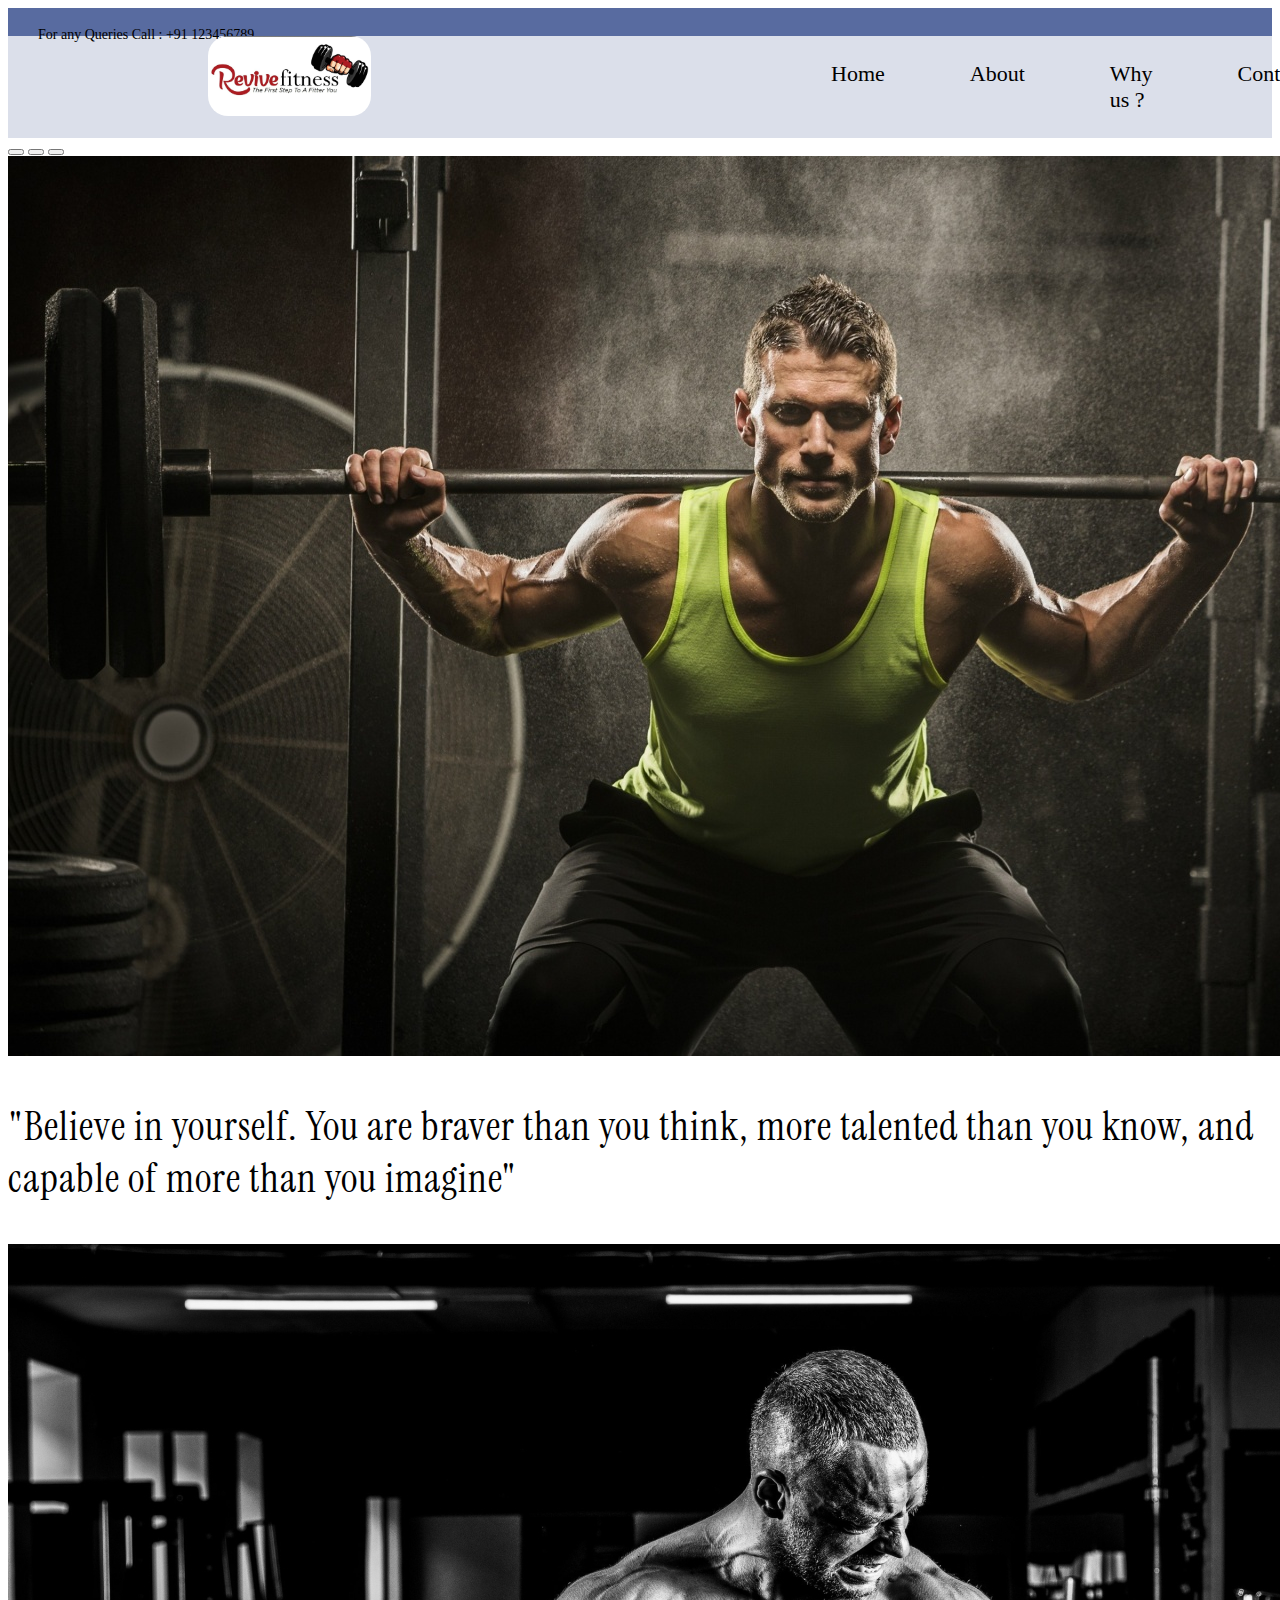
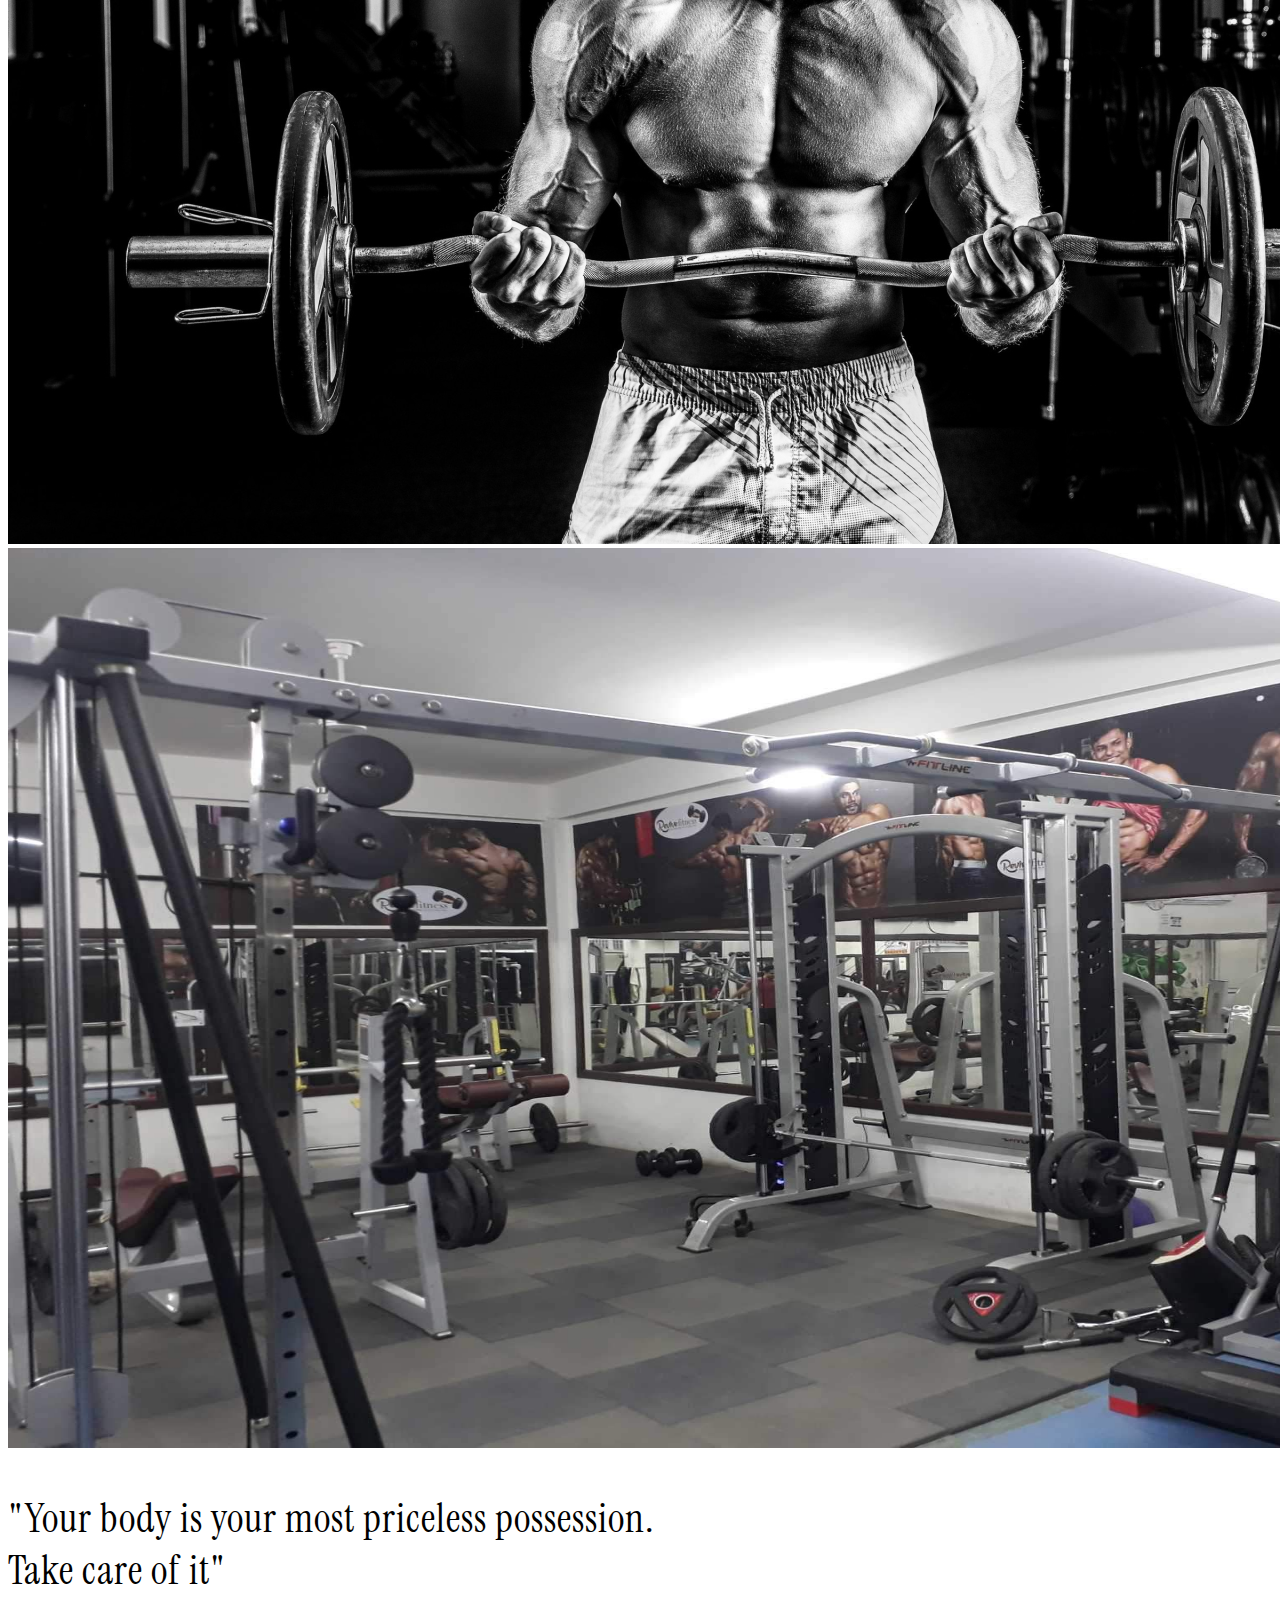
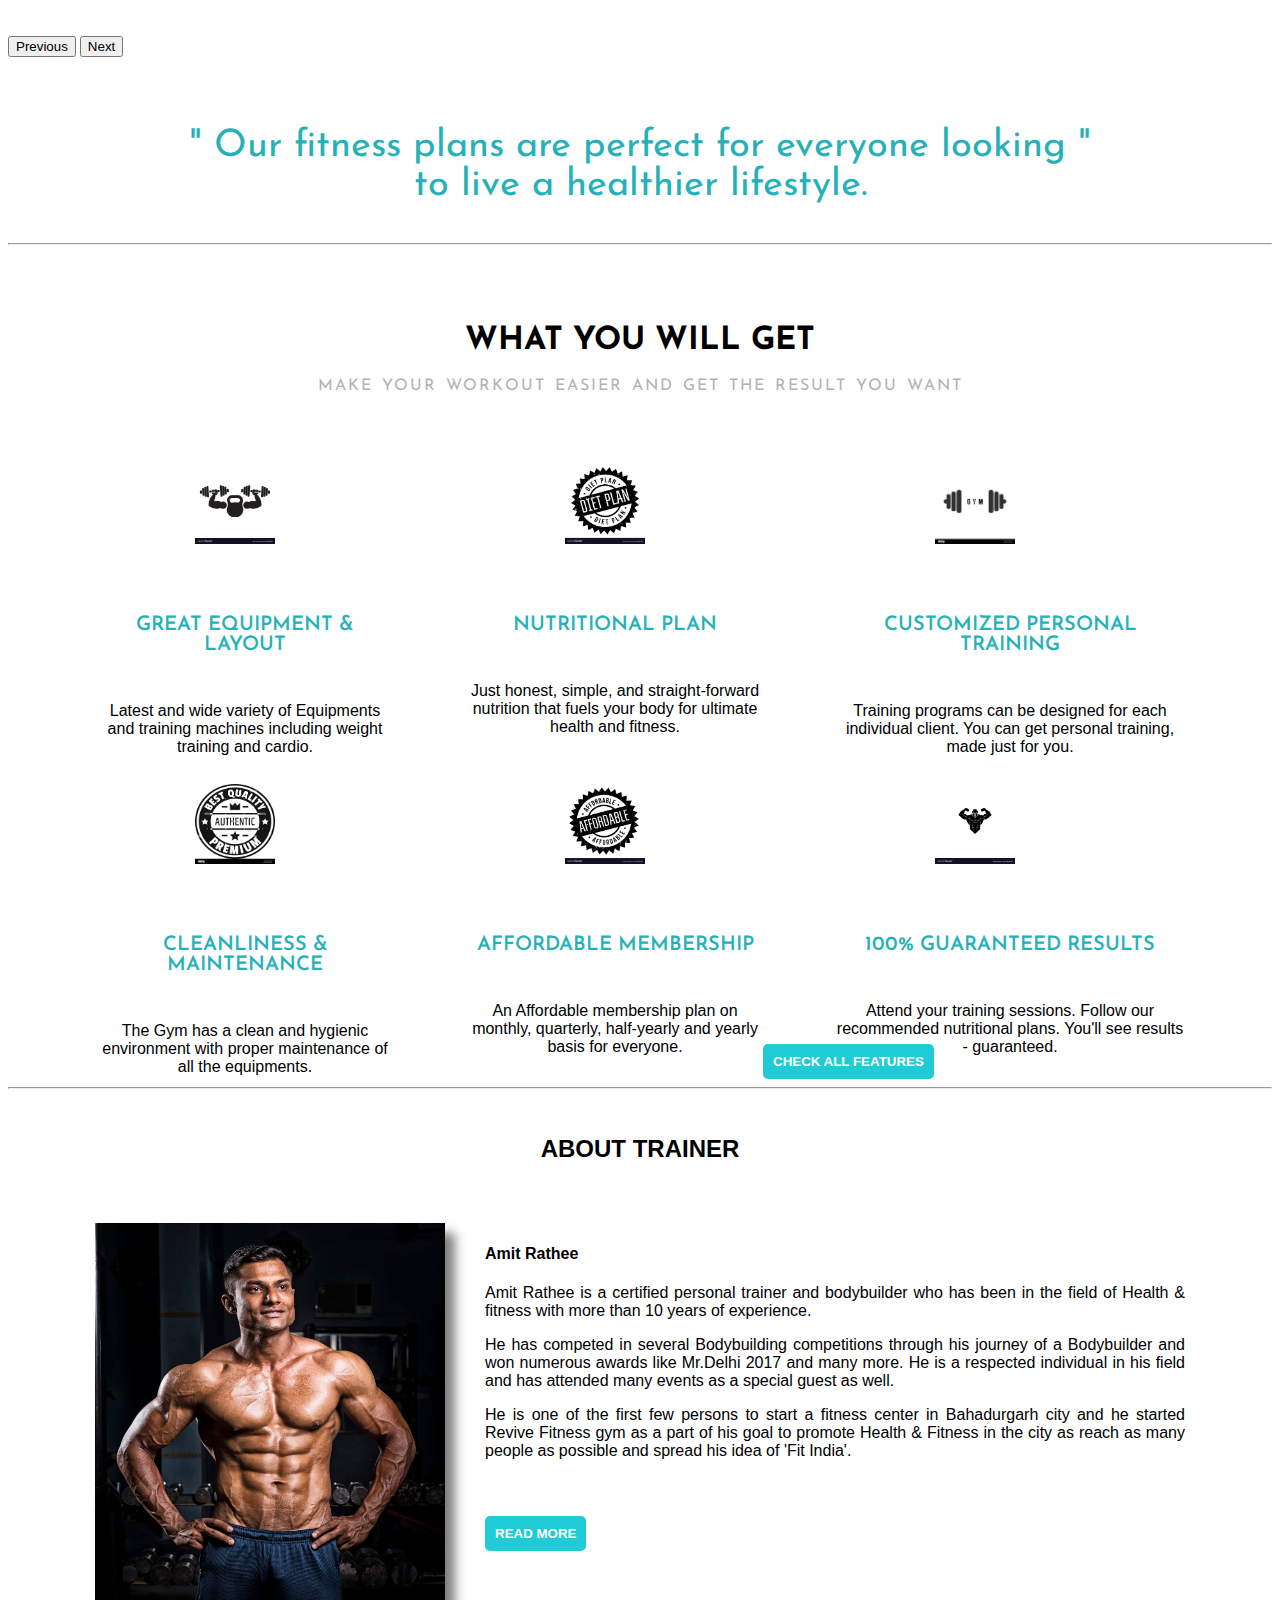
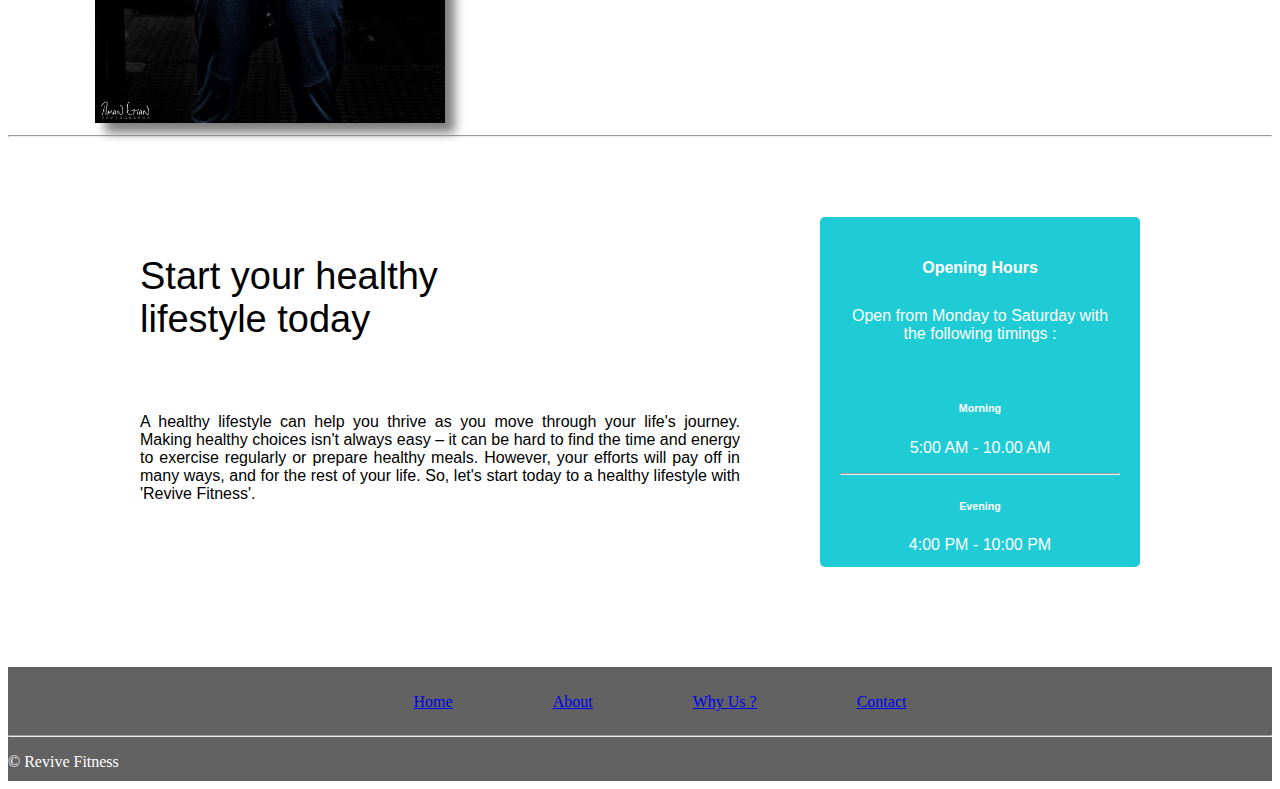
<file: index.html>
<!DOCTYPE html>
<html lang="en">
<head>
    <meta charset="UTF-8">
    <meta http-equiv="X-UA-Compatible" content="IE=edge">
    <meta name="viewport" content="width=device-width, initial-scale=1.0">
    <title>Revive Fitness</title>
    <link href="./style.css" rel="stylesheet">
  <link href="https://cdn.jsdelivr.net/npm/bootstrap@5.3.0-alpha3/dist/css/bootstrap.min.css" rel="stylesheet" integrity="sha384-KK94CHFLLe+nY2dmCWGMq91rCGa5gtU4mk92HdvYe+M/SXH301p5ILy+dN9+nJOZ" crossorigin="anonymous">
  <link rel="preconnect" href="https://fonts.googleapis.com">
  <link rel="preconnect" href="https://fonts.gstatic.com" crossorigin>
  <link href="https://fonts.googleapis.com/css2?family=Caveat&family=Josefin+Sans&family=Libre+Baskerville&display=swap" rel="stylesheet">

  <link rel="preconnect" href="https://fonts.googleapis.com">
  <link rel="preconnect" href="https://fonts.gstatic.com" crossorigin>
  <link href="https://fonts.googleapis.com/css2?family=Caveat&family=Instrument+Serif&family=Josefin+Sans&family=Libre+Baskerville&family=Playfair+Display&display=swap" rel="stylesheet">
</head>
<body>
    <div class="head1">
        <p style="margin-left: 30px; font-weight: 500; font-size: 14px; padding-top: 5px;">For any Queries Call : +91 123456789</p>
    </div>

   <section>
    <div class="navBar">
        <img src="./Images/logo.jpg" alt="logo">
        <li><a href="./index.html">Home</a></li>
        <li><a href="./About.html">About</a></li>
        <li><a href="./whyus.html">Why us ?</a></li>
        <li><a href="./contact.html">Contact</a></li>
    </div>
   </section> 

   <div id="carouselExampleCaptions" class="carousel slide">
    <div class="carousel-indicators">
      <button type="button" data-bs-target="#carouselExampleCaptions" data-bs-slide-to="0" class="active" aria-current="true" aria-label="Slide 1"></button>
      <button type="button" data-bs-target="#carouselExampleCaptions" data-bs-slide-to="1" aria-label="Slide 2"></button>
      <button type="button" data-bs-target="#carouselExampleCaptions" data-bs-slide-to="2" aria-label="Slide 3"></button>
    </div>
    <div class="carousel-inner">
      <div class="carousel-item active">
        <img src="./Images/slide7.jpg" class="d-block w-100" alt="Gym1" style="width: 1600px; height: 900px;">
        <div class="carousel-caption d-none d-md-block">
          <h2></h2>
          <p style="font-size: 40px; font-family: 'Instrument Serif', serif; letter-spacing: 2px; letter-spacing: 1px;">"Believe in yourself. You are braver than you think, more talented
             than you know, and capable of more than you imagine"</p>
        </div>
      </div>
      <div class="carousel-item">
        <img src="./Images/slide8.jpg" class="d-block w-100" alt="Gym2">
        
      </div>
      <div class="carousel-item">
        <img src="./Images/3.jpg" class="d-block w-100" alt="Gym3" width="1600px" height="900px">
        <div class="carousel-caption d-none d-md-block">
          <h5></h5>
          <p style="font-size: 40px; font-family: 'Instrument Serif', serif;letter-spacing: 2px; letter-spacing: 1px;">"Your body is your most priceless possession.<br /> Take care of it"</p>
        </div>
      </div>
    </div>
    <button class="carousel-control-prev" type="button" data-bs-target="#carouselExampleCaptions" data-bs-slide="prev">
      <span class="carousel-control-prev-icon" aria-hidden="true"></span>
      <span class="visually-hidden">Previous</span>
    </button>
    <button class="carousel-control-next" type="button" data-bs-target="#carouselExampleCaptions" data-bs-slide="next">
      <span class="carousel-control-next-icon" aria-hidden="true"></span>
      <span class="visually-hidden">Next</span>
    </button>
  </div>

  <div class="para1">
    <p>" Our fitness plans are perfect for everyone looking "
         <br />to live a healthier lifestyle.</p>
  </div>
<hr />
  <div class="para2">
    <h1>WHAT YOU WILL GET</h1>
    <p style="letter-spacing: 2px; word-spacing: 2px; color: #b2b2b2;">MAKE YOUR WORKOUT EASIER AND GET THE RESULT YOU WANT</p>
  </div>

<div class="new-container">
    <div class="feature-box">
        <div><img class="feature-logo" src="./Images/logo1.jpg" alt="equipment logo"></div>     
        <h6>GREAT EQUIPMENT & LAYOUT</h6>
        <p>Latest and wide variety of Equipments and training machines including weight training and cardio.</p>
        
    </div>

    <div class="feature-box">
        <div><img class="feature-logo" src="./Images/logo2.jpg" alt="equipment logo"></div>
        <h6>NUTRITIONAL PLAN</h6>
        <p>Just honest, simple, and straight-forward nutrition that fuels your body for ultimate health and fitness.</p>
    </div>

    <div class="feature-box">
        <div><img class="feature-logo" src="./Images/logo3.jpg" alt="equipment logo"></div>
        <h6>CUSTOMIZED PERSONAL TRAINING</h6>
        <p>Training programs can be designed for each individual client. You can get personal training, made just for you.</p>
    </div>

    <div class="feature-box">
        <div><img class="feature-logo" src="./Images/logo4.png" alt="equipment logo"></div>
        <h6>CLEANLINESS & MAINTENANCE</h6>
        <p>The Gym has a clean and hygienic environment with proper maintenance of all the equipments.</p>
    </div>

    <div class="feature-box">
        <div><img class="feature-logo" src="./Images/logo5.jpg" alt="equipment logo"></div>
        <h6>AFFORDABLE MEMBERSHIP</h6>
        <p>An Affordable membership plan on monthly, quarterly, half-yearly and yearly basis for everyone.</p>
    </div>

    <div class="feature-box">
        <div><img class="feature-logo" src="./Images/logo6.jpg" alt="equipment logo"></div>

        <h6>100% GUARANTEED RESULTS</h6>
        <p>Attend your training sessions. Follow our recommended nutritional plans. You'll see results - guaranteed.</p>
    </div>
</div>

<a href="./whyus.html"><button class="feature-button" type="button">CHECK ALL FEATURES</button></a>

<hr />
<br />

<h2 style="text-align: center ;font-family: 'Segoe UI', Tahoma, Geneva, Verdana, sans-serif;">ABOUT TRAINER</h2>

<div class="trainer">
    <div class="trainer-photo">
        <img src="./Images/amit.jpg" alt="Amit Rathee">
    </div>
    <div class="trainer-about">
        
        <h4>Amit Rathee</h4>
        <p>Amit Rathee is a certified personal trainer and bodybuilder who has been in the field of Health & fitness with more than 10 years of experience.</p>
        <p> He has competed in several Bodybuilding competitions through his journey of a Bodybuilder and won numerous awards like Mr.Delhi 2017 
            and many more. He is a respected individual in his field and has attended many events as a special guest as well.</p>
        <p>He is one of the first few persons to start a fitness center in Bahadurgarh city and he started Revive Fitness gym as a part of his goal to
            promote Health & Fitness in the city as reach as many people as possible and spread his idea of 'Fit India'.
        </p>
        <a href="./About.html"><button class="trainer-button" type="button">READ MORE</button></a>
    </div>
</div>
<hr />

<div class="last-container">
<div class="last-para">
    <h3>
        Start your healthy <br />lifestyle today
    </h3>
    <br />
    <p>A healthy lifestyle can help you thrive as you move through your life's journey. Making healthy choices isn't always easy – 
        it can be hard to find the time and energy to exercise regularly or prepare healthy meals.
         However, your efforts will pay off in many ways, and for the rest of your life. So, let's start today to a healthy lifestyle with 'Revive Fitness'.</p>
</div>
<div class="last-box">
    <h4>Opening Hours</h4>
    <p>Open from Monday to Saturday with the following timings :</p>
    <br />
    <h6>Morning</h6>
    <p>5:00 AM - 10.00 AM</p>
    <hr />
    <h6>Evening</h6>
    <p>4:00 PM - 10:00 PM</p>
</div>
</div>

    <footer class="home-footer">
        <ul class="my-footer">
          <li class="nav-item"><a href="./index.html" class="nav-link">Home</a></li>
          <li class="nav-item"><a href="./About.html" class="nav-link">About</a></li>
          <li class="nav-item"><a href="./whyus.html" class="nav-link">Why Us ?</a></li>
          <li class="nav-item"><a href="./contact.html" class="nav-link">Contact</a></li>
        </ul>
        <hr />
        <p class="text-center" style="margin-bottom: 0; padding-bottom: 10px; ">© Revive Fitness</p>
      </footer>


      

  <script src="https://cdn.jsdelivr.net/npm/bootstrap@5.3.0-alpha3/dist/js/bootstrap.bundle.min.js" integrity="sha384-ENjdO4Dr2bkBIFxQpeoTz1HIcje39Wm4jDKdf19U8gI4ddQ3GYNS7NTKfAdVQSZe" crossorigin="anonymous"></script>
</body>
</html>
</file>
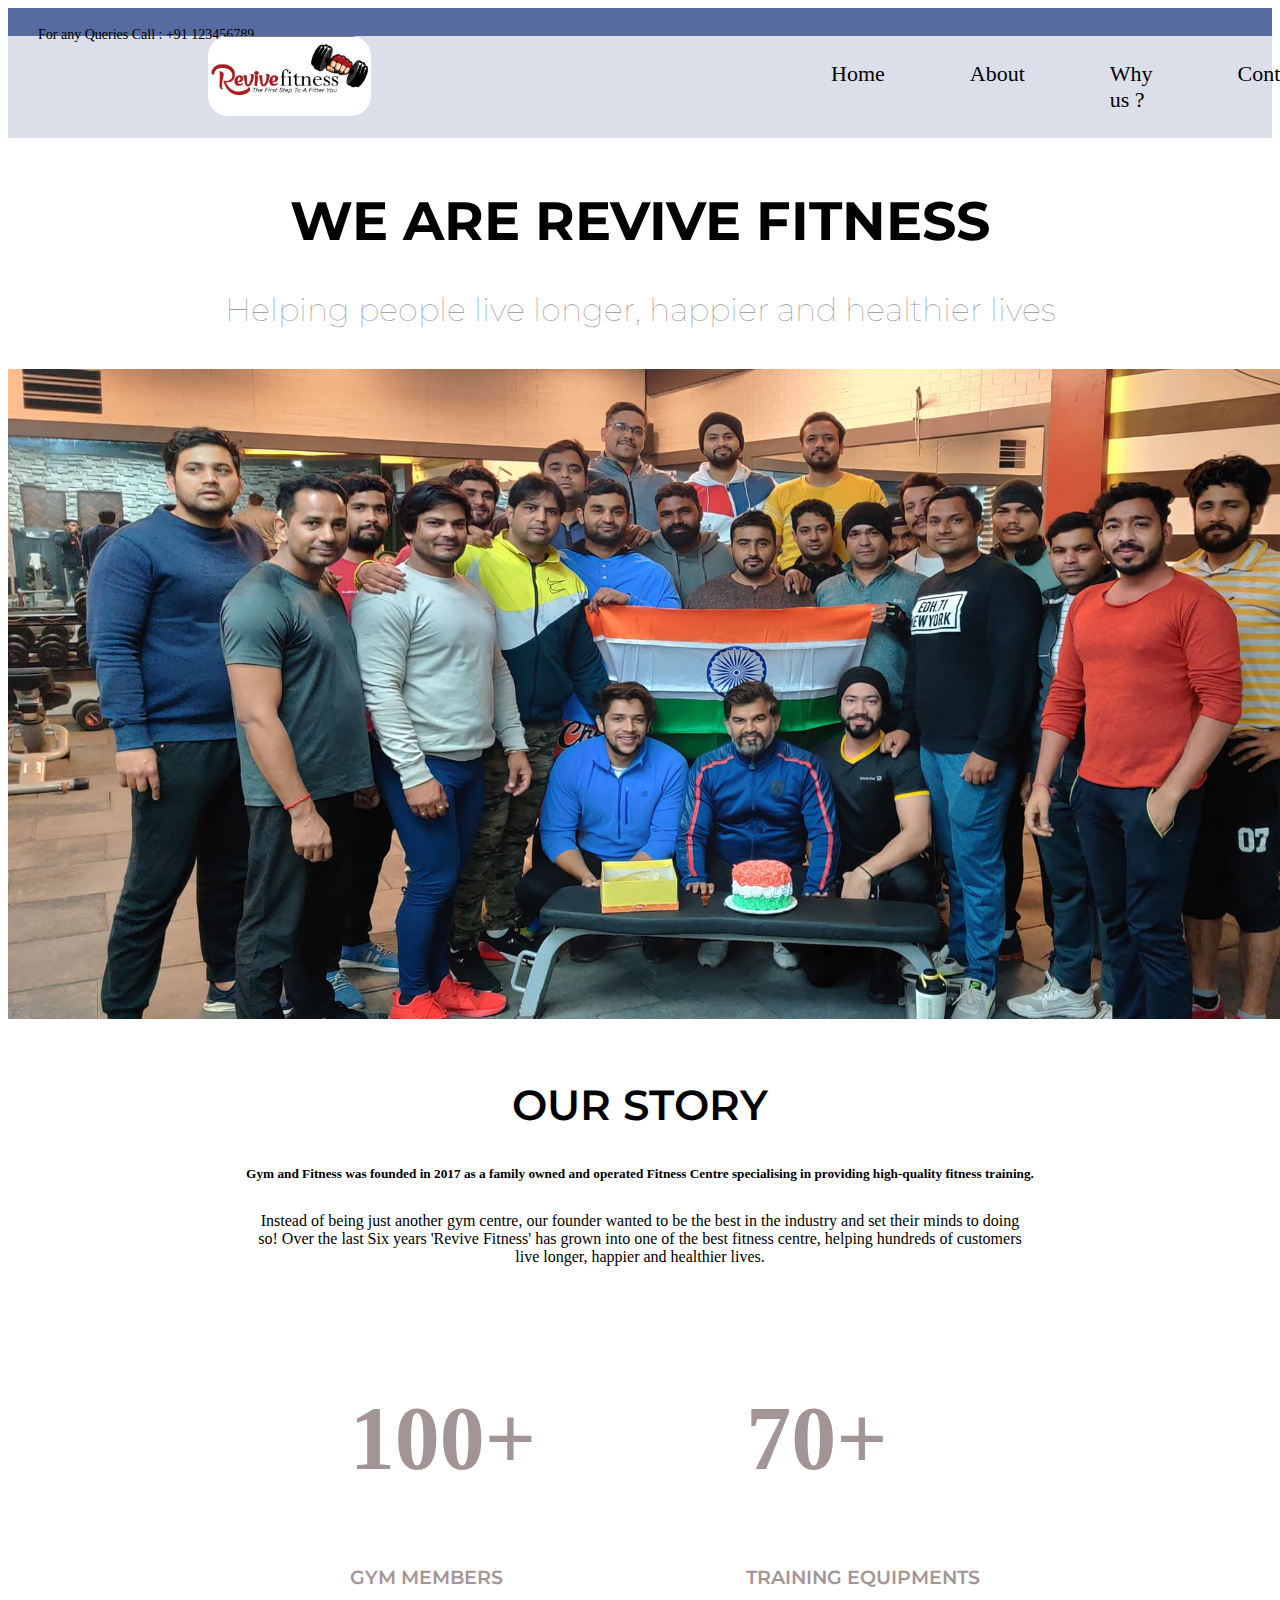
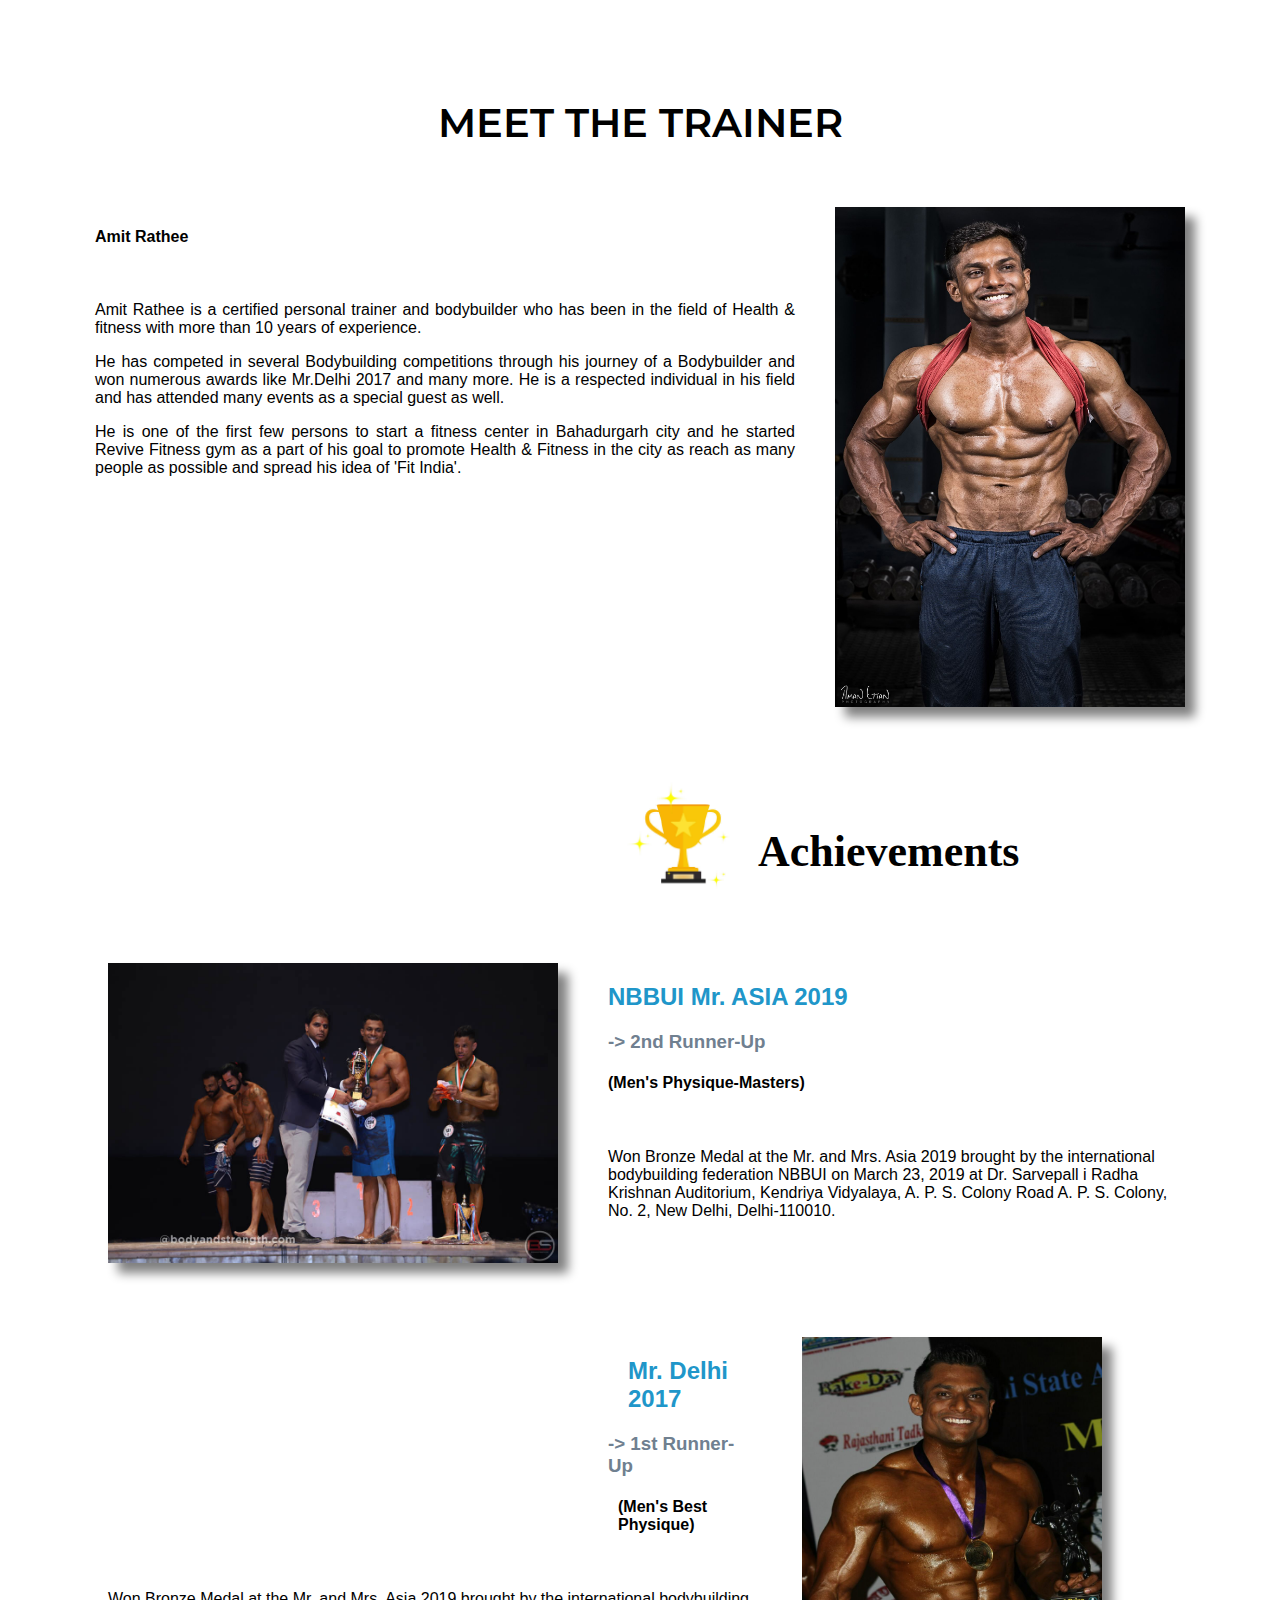
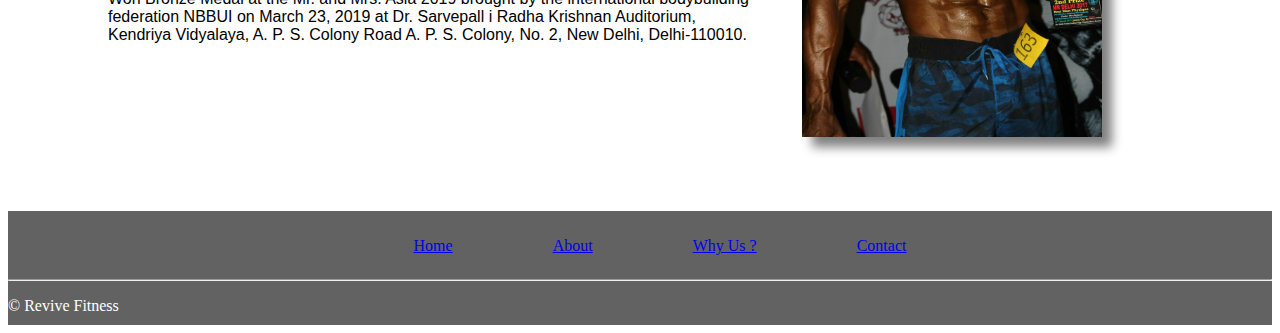
<file: About.html>
<!DOCTYPE html>
<html lang="en">
<head>
    <meta charset="UTF-8">
    <meta http-equiv="X-UA-Compatible" content="IE=edge">
    <meta name="viewport" content="width=device-width, initial-scale=1.0">
    <title>About</title>
    <link href="./style.css" rel="stylesheet">
    <link href="https://cdn.jsdelivr.net/npm/bootstrap@5.3.0-alpha3/dist/css/bootstrap.min.css" rel="stylesheet" integrity="sha384-KK94CHFLLe+nY2dmCWGMq91rCGa5gtU4mk92HdvYe+M/SXH301p5ILy+dN9+nJOZ" crossorigin="anonymous">
    <link rel="preconnect" href="https://fonts.googleapis.com">
    <link rel="preconnect" href="https://fonts.gstatic.com" crossorigin>
    <link href="https://fonts.googleapis.com/css2?family=Caveat&family=Josefin+Sans&family=Libre+Baskerville&display=swap" rel="stylesheet">
  
    <link rel="preconnect" href="https://fonts.googleapis.com">
    <link rel="preconnect" href="https://fonts.gstatic.com" crossorigin>
    <link href="https://fonts.googleapis.com/css2?family=Caveat&family=Instrument+Serif&family=Josefin+Sans&family=Libre+Baskerville&family=Playfair+Display&display=swap" rel="stylesheet">
    <link rel="preconnect" href="https://fonts.googleapis.com">
    <link rel="preconnect" href="https://fonts.gstatic.com" crossorigin>
    <link href="https://fonts.googleapis.com/css2?family=Caveat&family=Instrument+Serif&family=Josefin+Sans&family=Libre+Baskerville&family=Montserrat:wght@500&family=Playfair+Display&display=swap" rel="stylesheet">
</head>

<body>
    <div class="head1">
        <p style="margin-left: 30px; font-weight: 500; font-size: 14px; padding-top: 5px;">For any Queries Call : +91 123456789</p>
    </div>

    <section>
        <div class="navBar">
            <img src="./Images/logo.jpg" alt="logo">
            <li><a href="./index.html">Home</a></li>
            <li><a href="./About.html">About</a></li>
            <li><a href="./whyus.html">Why us ?</a></li>
            <li><a href="./contact.html">Contact</a></li>
        </div>
       </section> 

       <div class="about-head1">
        <h1>WE ARE REVIVE FITNESS</h1>
        <p>Helping people live longer, happier and healthier lives</p>
       </div>

       <img id="about-image" src="./Images/4.jpg" width="1500px" height="650px">

       <div class="about-story">
        <h2>OUR STORY</h2>
        <h5 style="font-weight: 600; text-align: center;">Gym and Fitness was founded in 2017 as a family owned and operated Fitness Centre specialising in providing
             high-quality fitness training.</h5>
             <p style="text-align: center; margin-top: 30px; margin-left: 250px; margin-right: 250px;">Instead of being just another
                 gym centre, our founder wanted to be the best in the industry and set 
                their minds to doing so! Over the last Six years 'Revive Fitness' has grown into one of the
                 best fitness centre, helping hundreds of customers live longer, happier and healthier lives.</p>
       </div>

       <div class="about-exp">
        <div class="exp-box" style="margin-left: 50px;">
            <h2>100+</h2>
            <p>GYM MEMBERS</p>
        </div>

        <div class="exp-box">
            <h2>70+</h2>
            <p>TRAINING EQUIPMENTS</p>
        </div>
       </div>

       <div class="train-head">MEET THE TRAINER</div>

       <div class="train">
    
        <div class="train-about">
            <h4>Amit Rathee</h4>
            <br />
            <p>Amit Rathee is a certified personal trainer and bodybuilder who has been in the field of Health & fitness with more than 10 years of experience.</p>
            <p> He has competed in several Bodybuilding competitions through his journey of a Bodybuilder and won numerous awards like Mr.Delhi 2017 
                and many more. He is a respected individual in his field and has attended many events as a special guest as well.</p>
            <p>He is one of the first few persons to start a fitness center in Bahadurgarh city and he started Revive Fitness gym as a part of his goal to
                promote Health & Fitness in the city as reach as many people as possible and spread his idea of 'Fit India'.
            </p>
        </div>
        <div class="train-photo">
            <img src="./Images/amit2.jpg" alt="Amit Rathee">
        </div>
    </div>

<div class="achievement-head">
    <img src="./Images/trophy.jpg" alt="Trophy" width="150px" height="150px">
    <h2 style="font-size: 44px; margin-top: 65px;">Achievements</h2>
</div>


    <div class="train-exp">
        <div class="trainer-achievement">
        <img src="./Images/amit6.jpg" alt="Mr Asia" width="450px" height="300px" style="box-shadow: 10px 10px 10px gray;">
        </div>

        <div class="trainer-achievement">
           <h2 style="color: rgb(32, 150, 201);">NBBUI Mr. ASIA 2019</h2>
           <h3 style="color: slategray;">-> 2nd Runner-Up</h3>
           <h4>(Men's Physique-Masters)</h4>
           <br />
           <p>Won Bronze Medal at the Mr. and Mrs. Asia 2019 brought by the international bodybuilding federation NBBUI on March 23, 2019 at Dr. Sarvepall
            i Radha Krishnan Auditorium,  Kendriya Vidyalaya, A. P. S. Colony Road A. P. S. Colony, No. 2, New Delhi, Delhi-110010.</p>
        </div>
       </div>

       <div class="train-exp" style="margin-top: 50px;">
        
        <div class="trainer-achievement">
           <h2 style="color: rgb(32, 150, 201); margin-left: 520px;">Mr. Delhi 2017</h2>
           <h3 style="color: slategray;margin-left: 500px;">-> 1st Runner-Up</h3>
           <h4 style="margin-left: 510px;">(Men's Best Physique)</h4>
           <br />
           <p>Won Bronze Medal at the Mr. and Mrs. Asia 2019 brought by the international bodybuilding federation NBBUI on March 23, 2019 at Dr. Sarvepall
            i Radha Krishnan Auditorium,  Kendriya Vidyalaya, A. P. S. Colony Road A. P. S. Colony, No. 2, New Delhi, Delhi-110010.</p>
        </div>

        <div class="trainer-achievement" style="margin-right: 70px;">
            <img src="./Images/amit4.jpg" alt="Mr Asia" width="300px" height="400px" style="box-shadow: 10px 10px 10px gray;">
            </div>
       </div>


       <footer class="home-footer">
        <ul class="my-footer">
          <li class="nav-item"><a href="./index.html" class="nav-link">Home</a></li>
          <li class="nav-item"><a href="./About.html" class="nav-link">About</a></li>
          <li class="nav-item"><a href="./whyus.html" class="nav-link">Why Us ?</a></li>
          <li class="nav-item"><a href="./contact.html" class="nav-link">Contact</a></li>
        </ul>
        <hr />
        <p class="text-center" style="margin-bottom: 0; padding-bottom: 10px; ">© Revive Fitness</p>
      </footer>



    <script src="https://cdn.jsdelivr.net/npm/bootstrap@5.3.0-alpha3/dist/js/bootstrap.bundle.min.js" integrity="sha384-ENjdO4Dr2bkBIFxQpeoTz1HIcje39Wm4jDKdf19U8gI4ddQ3GYNS7NTKfAdVQSZe" crossorigin="anonymous"></script>
</body>
</html>
</file>
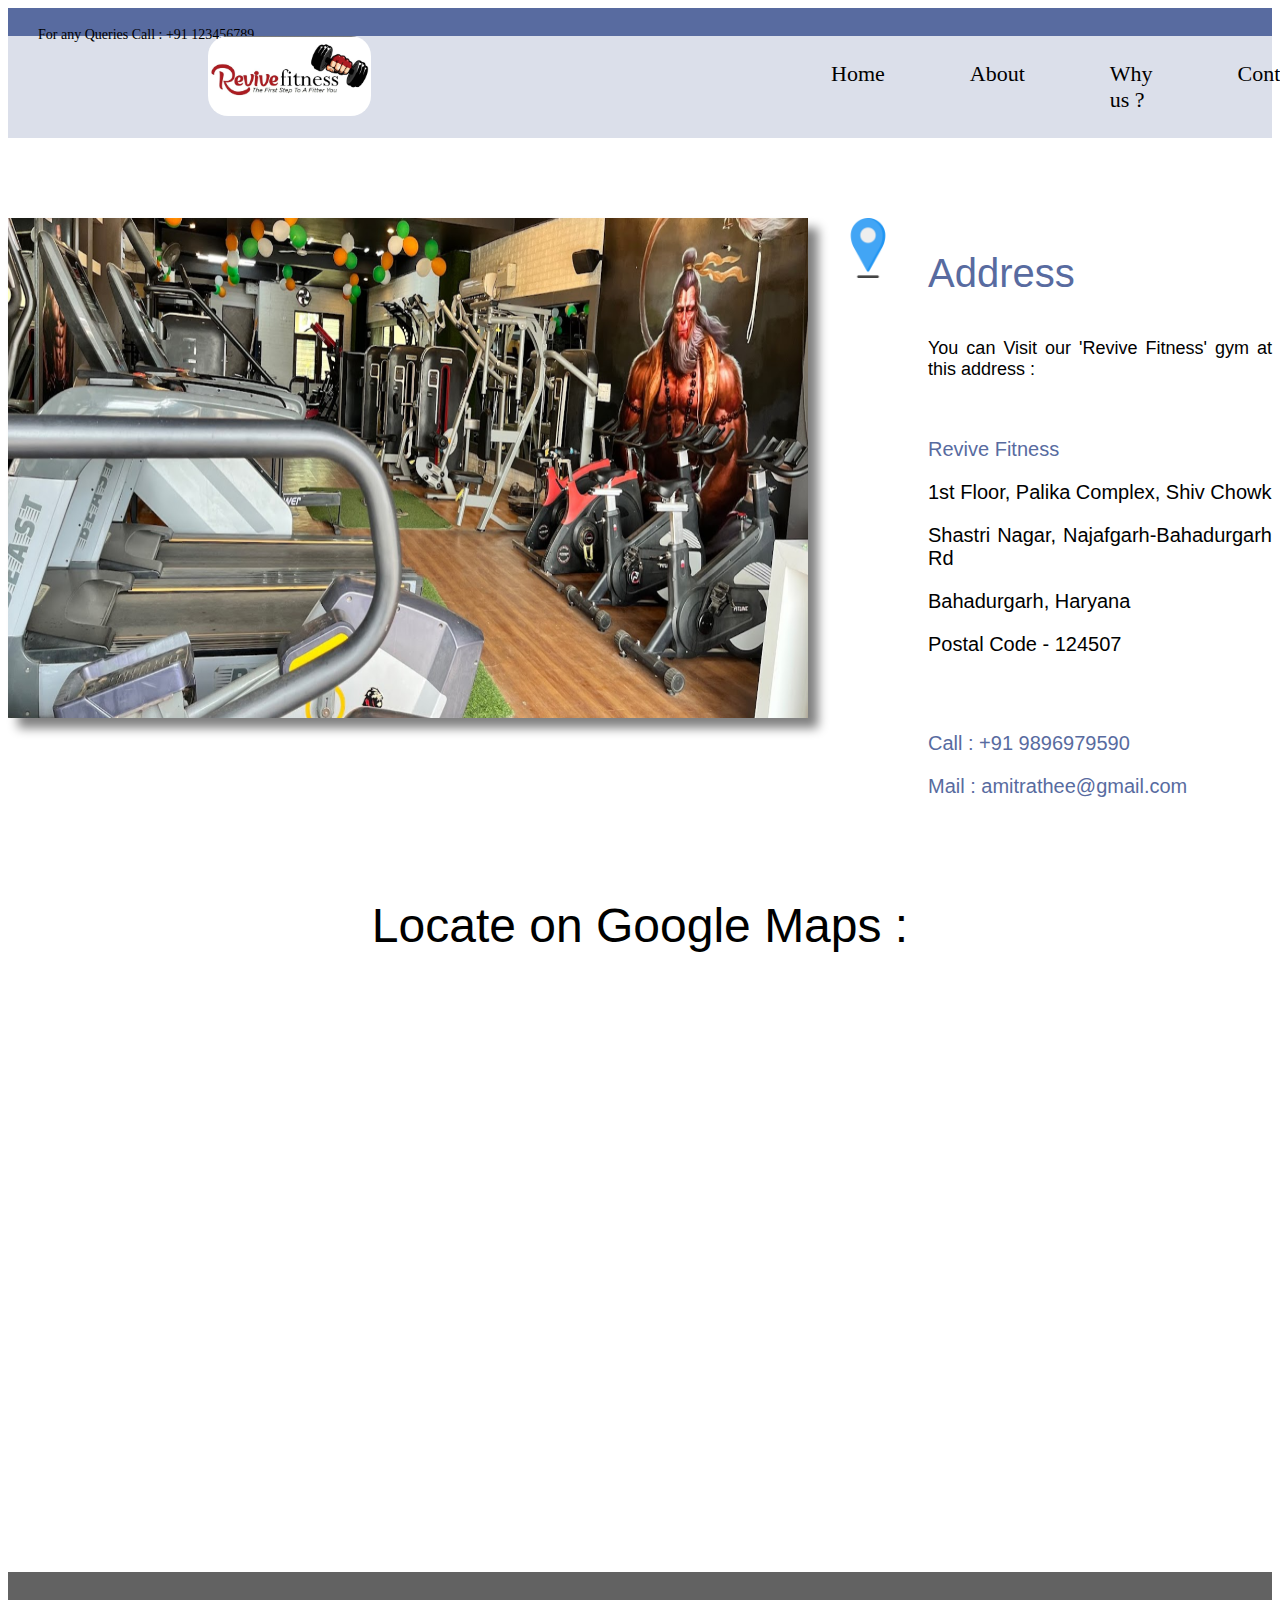
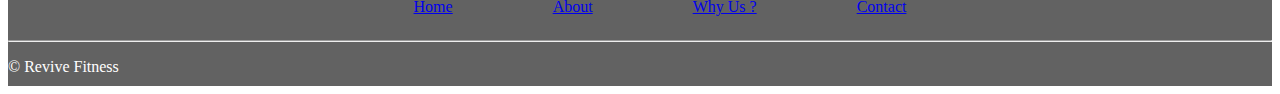
<file: contact.html>
<!DOCTYPE html>
<html lang="en">
<head>
    <meta charset="UTF-8">
    <meta http-equiv="X-UA-Compatible" content="IE=edge">
    <meta name="viewport" content="width=device-width, initial-scale=1.0">
    <title>Contact</title>
    <link href="./style.css" rel="stylesheet">
  <link href="https://cdn.jsdelivr.net/npm/bootstrap@5.3.0-alpha3/dist/css/bootstrap.min.css" rel="stylesheet" integrity="sha384-KK94CHFLLe+nY2dmCWGMq91rCGa5gtU4mk92HdvYe+M/SXH301p5ILy+dN9+nJOZ" crossorigin="anonymous">
  <link rel="preconnect" href="https://fonts.googleapis.com">
  <link rel="preconnect" href="https://fonts.gstatic.com" crossorigin>
  <link href="https://fonts.googleapis.com/css2?family=Caveat&family=Josefin+Sans&family=Libre+Baskerville&display=swap" rel="stylesheet">

  <link rel="preconnect" href="https://fonts.googleapis.com">
  <link rel="preconnect" href="https://fonts.gstatic.com" crossorigin>
  <link href="https://fonts.googleapis.com/css2?family=Caveat&family=Instrument+Serif&family=Josefin+Sans&family=Libre+Baskerville&family=Playfair+Display&display=swap" rel="stylesheet">
</head>
<body>

    <div class="head1">
        <p style="margin-left: 30px; font-weight: 500; font-size: 14px; padding-top: 5px;">For any Queries Call : +91 123456789</p>
    </div>

    <section>
        <div class="navBar">
            <img src="./Images/logo.jpg" alt="logo">
            <li><a href="./index.html">Home</a></li>
            <li><a href="./About.html">About</a></li>
            <li><a href="./whyus.html">Why us ?</a></li>
            <li><a href="./contact.html">Contact</a></li>
        </div>
       </section> 

       <div class="address">
        <div class="address-photo">
            <img src="./Images/gym.png" alt="Address Photo">
        </div>
        <img src="./Images/pin.png" alt="Pin" width="80px" height="60px">
        <div class="address-about">
            <h2 style="font-family: 'Segoe UI', Tahoma, Geneva, Verdana, sans-serif; font-size: 40px; font-weight: 
            lighter; margin-bottom: 20px; color: #586ba0;">Address</h2>
            <h6 style="margin-bottom: 20px; font-weight: normal; font-size: 18px;"> You can Visit our 'Revive Fitness' gym at this address :</h6><br />
             <p style="font-weight: 500; color: #586ba0;">Revive Fitness</p>
             <p>1st Floor, Palika Complex, Shiv Chowk</p>
             <p>Shastri Nagar, Najafgarh-Bahadurgarh Rd</p>
             <p> Bahadurgarh, Haryana</p>
             <p>Postal Code - 124507</p>
             <br />
             <br />
             <p style="color: #586ba0;">Call : +91 9896979590</p>
             <p style="color: #586ba0;">Mail : amitrathee@gmail.com</p>
            </div>
            </div>

            <h2 id="map-head">Locate on Google Maps :</h2>
            <div class="map">
                    <iframe src="https://www.google.com/maps/embed?pb=!1m18!1m12!1m3!1d1604.8542346483327!2d76.93320525094862!3d28.683309264597572!2m3!1f0!2f0!3f0!3m2!1i1024!2i768!4f13.1!3m3!1m2!1s0x390d0f138c42f28f%3A0xe06ee8bed977b395!2sRevive%20Fitness!5e0!3m2!1sen!2sin!4v1683717968106!5m2!1sen!2sin" width="600" height="450" style="border:0;" allowfullscreen="" loading="lazy" referrerpolicy="no-referrer-when-downgrade"></iframe>
            </div>

            <footer class="home-footer">
                <ul class="my-footer">
                  <li class="nav-item"><a href="./index.html" class="nav-link">Home</a></li>
                  <li class="nav-item"><a href="./About.html" class="nav-link">About</a></li>
                  <li class="nav-item"><a href="./whyus.html" class="nav-link">Why Us ?</a></li>
                  <li class="nav-item"><a href="./contact.html" class="nav-link">Contact</a></li>
                </ul>
                <hr />
                <p class="text-center" style="margin-bottom: 0; padding-bottom: 10px; ">© Revive Fitness</p>
              </footer>



              

    <script src="https://cdn.jsdelivr.net/npm/bootstrap@5.3.0-alpha3/dist/js/bootstrap.bundle.min.js" integrity="sha384-ENjdO4Dr2bkBIFxQpeoTz1HIcje39Wm4jDKdf19U8gI4ddQ3GYNS7NTKfAdVQSZe" crossorigin="anonymous"></script>
</body>
</html>
</file>
<file: style.css>
.head1{
    height: 28px;
    display: flex;
    background-color: #586ba0;
}

.navBar{
    display: flex;
    background-color: #DBDFEA;
}

.navBar li{
    list-style: none;
    margin: 15px;
    padding: 10px;
    font-size: 22px;
    font-weight: 500;
    margin-left: 50px;
}

.navBar a{
    text-decoration: none !important;
    color: black;
}

.navBar img{
    width: 180px;
    height: 80px;
    margin-right: 400px;
    margin-left: 200px;
    margin-bottom: 1px;
    border-radius: 20px;
}

.para1{
    font-family: "Josefin Sans", sans-serif;
    margin-top: 70px;
    font-size: 38px;
    text-align: center;
    color: #26b1b8;
}

.para2{
    text-align: center;
    margin-top: 80px;
    font-family: "Josefin Sans", sans-serif;
}


.new-container{
    display: grid;
    grid-template-rows: 250px 250px;
    grid-template-columns: 300px 300px 350px;
    margin-top: 60px;
    gap: 70px;
    justify-content: center;
    
}

.feature-logo{
    width: 80px;
    height: 80px;
    margin-bottom: 20px;
    padding-top: 10px;
    margin-left: 100px;
}

.new-container h6{
    font-size: 20px;
    color: #26b1b8;
    font-family: "Josefin Sans", sans-serif;
    font-weight: 600;
    text-align: center;
}

.feature-box p{
    text-align: justify;
    color: black;
    font-weight: 400;
    font-size: 16px;
    font-family: 'Segoe UI', Tahoma, Geneva, Verdana, sans-serif;
    text-align: center;
}

.feature-button{
    margin-top: 20px;
    margin-left: 755px;
    padding: 10px;
    border-radius: 5px;
    font-weight: bold;
    background-color: #1fccd5;
    color: white;
    border: none;
    font-family: 'Segoe UI', Tahoma, Geneva, Verdana, sans-serif;
}

.trainer{
    display: flex;
    justify-content: center;
    gap: 40px;
    margin-top: 60px;
}

.trainer-photo img{
    height: 500px;
    width: 350px;
    box-shadow: 10px 10px 10px gray;
}

.trainer-about{
    width: 700px;
    text-align: justify;
    font-family: 'Segoe UI', Tahoma, Geneva, Verdana, sans-serif;
}

.trainer-button{
    margin-top: 40px;
    float: left;
    padding: 10px;
    border-radius: 5px;
    font-weight: bold;
    background-color: #1fccd5;
    color: white;
    border: none;
}

.last-container{
    display: flex;
    margin-top: 80px;
    margin-bottom: 100px;
    gap: 80px;
    justify-content: center;
}

.last-para{
    width: 600px;
}

.last-para h3{
    font-size: 38px;
    font-family: 'Segoe UI', Tahoma, Geneva, Verdana, sans-serif;
    font-weight: lighter;
}

.last-para p{
    font-size: 16px;
    font-family: 'Segoe UI', Tahoma, Geneva, Verdana, sans-serif;
    text-align: justify;
}

.last-box{
    padding: 20px;
    width: 280px;
    height: 310px;
    border-radius: 5px;
    background-color: #1fccd5;
    color: white;
    text-align: justify;
    text-align: center;
    font-family: 'Segoe UI', Tahoma, Geneva, Verdana, sans-serif;
}

.last-box h4{
    margin-bottom: 30px;
    background-color: #1fccd5;
    color: white;
}


.my-footer{
    display: flex;
    list-style-type: none;
    margin: 0px;
    height: 50px;
    padding-top: 10px;
    justify-content: center;
    align-items: center;
    gap: 100px;
}

.home-footer{
    background-color: #626262;
    color: white;
}

/* Contact Page */

.address{
    display: flex;
    justify-content: center;
    gap: 30px;
    margin-top: 80px;
}

.address-photo img{
    height: 500px;
    width: 800px;
    box-shadow: 10px 10px 10px gray;
}

.address-about{
    width: 500px;
    text-align: justify;
    font-family: 'Segoe UI', Tahoma, Geneva, Verdana, sans-serif;
}

.address-about p{
    font-weight: 400;
    font-size: 20px;
    font-family: 'Segoe UI', Tahoma, Geneva, Verdana, sans-serif;
}

.map {
    margin: 50px 50px 0px 50px;
    padding-bottom: 45%;
    position: relative;
}

.map iframe {
    height: 600px;
    width: 100%;
    left: 0;
    top: 0;
    position: absolute;
}

#map-head{
    text-align: center;
    margin-top: 80px;
    font-size: 48px;
    font-weight: lighter;
    font-family: 'Segoe UI', Tahoma, Geneva, Verdana, sans-serif;
}

/* Why us CSS */

.whyus-container{
    display: flex;
    gap: 30px;
    background-color: #252E3F;
    padding-top: 0px;
}


.whyus-para h1{
    font-size: 50px;
    margin-top: 40px;
    margin-bottom: 40px;
    font-weight: bold;
    color: white;
    font-family: 'Trebuchet MS', 'Lucida Sans Unicode', 'Lucida Grande', 'Lucida Sans', Arial, sans-serif;
}

.whyus-para h2{
font-size: 35px;
margin-bottom: 40px;
font-weight: 600;
color: white;
font-family: 'Trebuchet MS', 'Lucida Sans Unicode', 'Lucida Grande', 'Lucida Sans', Arial, sans-serif;
}

.whyus-para p{
    font-size: 20px;
    color: white;
    font-family: 'Trebuchet MS', 'Lucida Sans Unicode', 'Lucida Grande', 'Lucida Sans', Arial, sans-serif;
}

.benefit-head{
    text-align: center;
    margin-top: 30px;
    
}

.benefit-head h2{
    font-size: 48px;
    font-weight: bold;
    color: #1fccd5;
    font-family: 'Trebuchet MS', 'Lucida Sans Unicode', 'Lucida Grande', 'Lucida Sans', Arial, sans-serif;
}


.benefit-container{
    display: grid;
    grid-template-rows: 300px 430px;
    grid-template-columns: 390px 390px;
    margin-top: 60px;
    gap: 70px;
    justify-content: center;
}

.benefit-logo{
    width: 180px;
    height: 150px;
    margin-left: 100px;
    margin-bottom: 20px;
    padding-top: 10px;
}

.benefit-container h6{
    font-size: 30px;
    color: black;
    text-align: center;
    font-family: "Josefin Sans", sans-serif;
    font-weight: 600;
}

.benefit-box p{
    text-align: center;
    color: #586ba0;
    font-weight: 400;
    font-size: 20px;
    font-family: 'Segoe UI', Tahoma, Geneva, Verdana, sans-serif;
}

.equip-head{
    text-align: center;
    margin-top: 70px;
}

.equip{
    display: flex;
    justify-content: center;
    gap: 40px;
    margin-top: 60px;
}

.equip-photo img{
    height: 270px;
    width: 350px;
    box-shadow: 10px 10px 10px gray;
}

.equip-about{
    width: 800px;
    text-align: justify;
    font-family: 'Segoe UI', Tahoma, Geneva, Verdana, sans-serif;
}

.reason-head{
    display: flex;
    margin-top: 60px;
    gap: 100px;
    justify-content: center;
    margin-bottom: 90px;
}

.reason-head h3{
    text-align: center;
    font-family: 'Segoe UI', Tahoma, Geneva, Verdana, sans-serif;
    color: #252E3F;
    margin-bottom: 20px;
}

.reason-head p{
    text-align: center;
}

/* About us CSS*/

.about-head1 h1{
text-align: center;
font-size: 54px;
font-family: 'Montserrat', sans-serif;
margin-top: 50px;
font-weight: 700;
}

.about-head1 p{
    text-align: center;
    font-family: 'Montserrat', sans-serif;
    font-size: 32px;
    font-weight: lighter;
    margin-bottom: 40px;
    color: #90939b;
}

#about-image{
    display: block;
    margin-left: auto;
    margin-right: auto;
    margin-bottom: 60px;
}

.about-story h2{
text-align: center;
font-family: 'Montserrat', sans-serif;
font-size: 42px;
font-weight: 600;
margin-bottom: 35px;
}

.about-exp{
    display: flex;
    gap: 150px;
    justify-content: center;
    margin-bottom: 60px;
}


.exp-box{
    color: #a39595;
    font-size: larger;
    padding: 30px;
}

.exp-box h2{
    font-size: 90px;
}

.exp-box p{
    font-weight: 600;
    font-family: 'Montserrat', sans-serif;
}

.train-head{
    text-align: center;
    font-family: 'Montserrat', sans-serif;
    font-size: 40px;
    font-weight: 600;
}

.train{
    display: flex;
    justify-content: center;
    gap: 40px;
    margin-top: 60px;
    margin-bottom: 50px;
}

.train-photo img{
    height: 500px;
    width: 350px;
    box-shadow: 10px 10px 10px gray;
}

.train-about{
    width: 700px;
    text-align: justify;
    font-family: 'Segoe UI', Tahoma, Geneva, Verdana, sans-serif;
}

.achievement-head{
    display: flex;
    margin-left: 600px;
}

.train-exp{
    display: flex;
    margin: 50px 100px 70px 100px;
    margin-left: 100px;
    margin-right: 100px;
    gap: 50px;
    font-family: 'Segoe UI', Tahoma, Geneva, Verdana, sans-serif;
}
</file>
